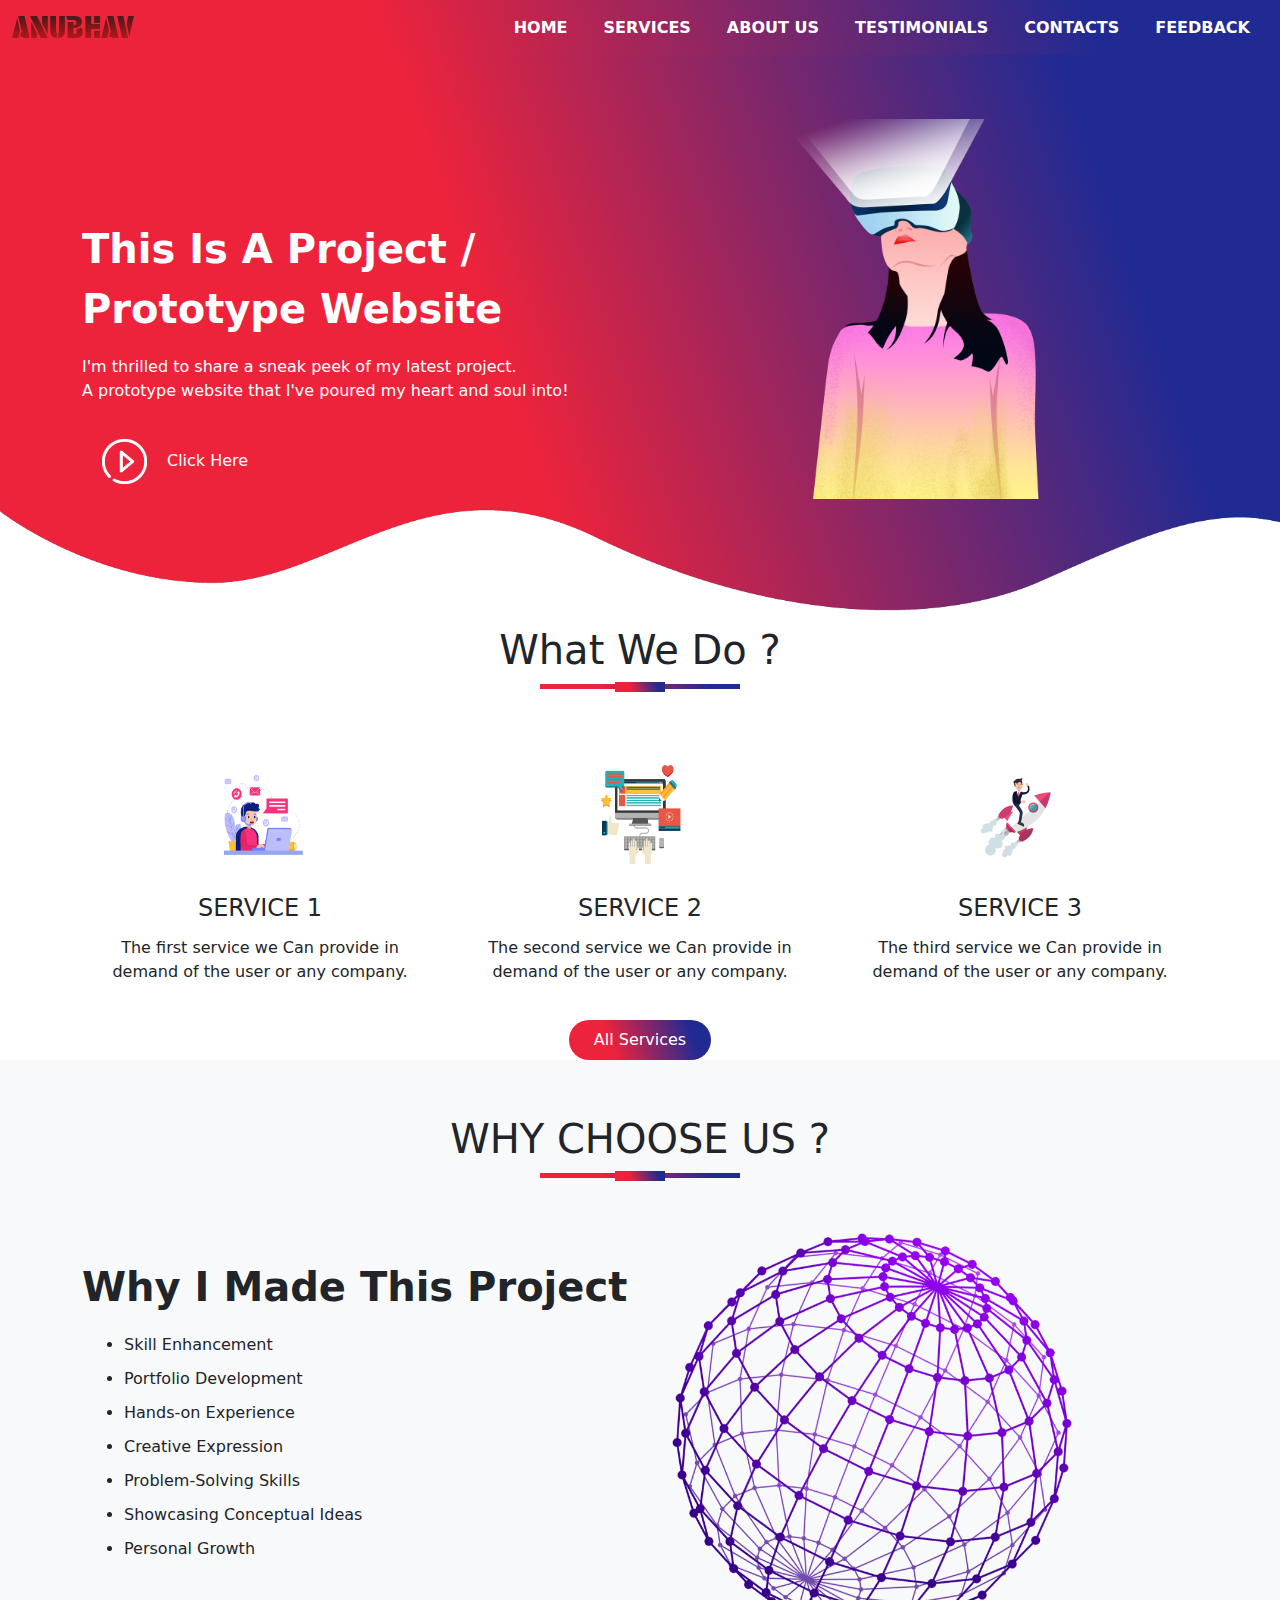
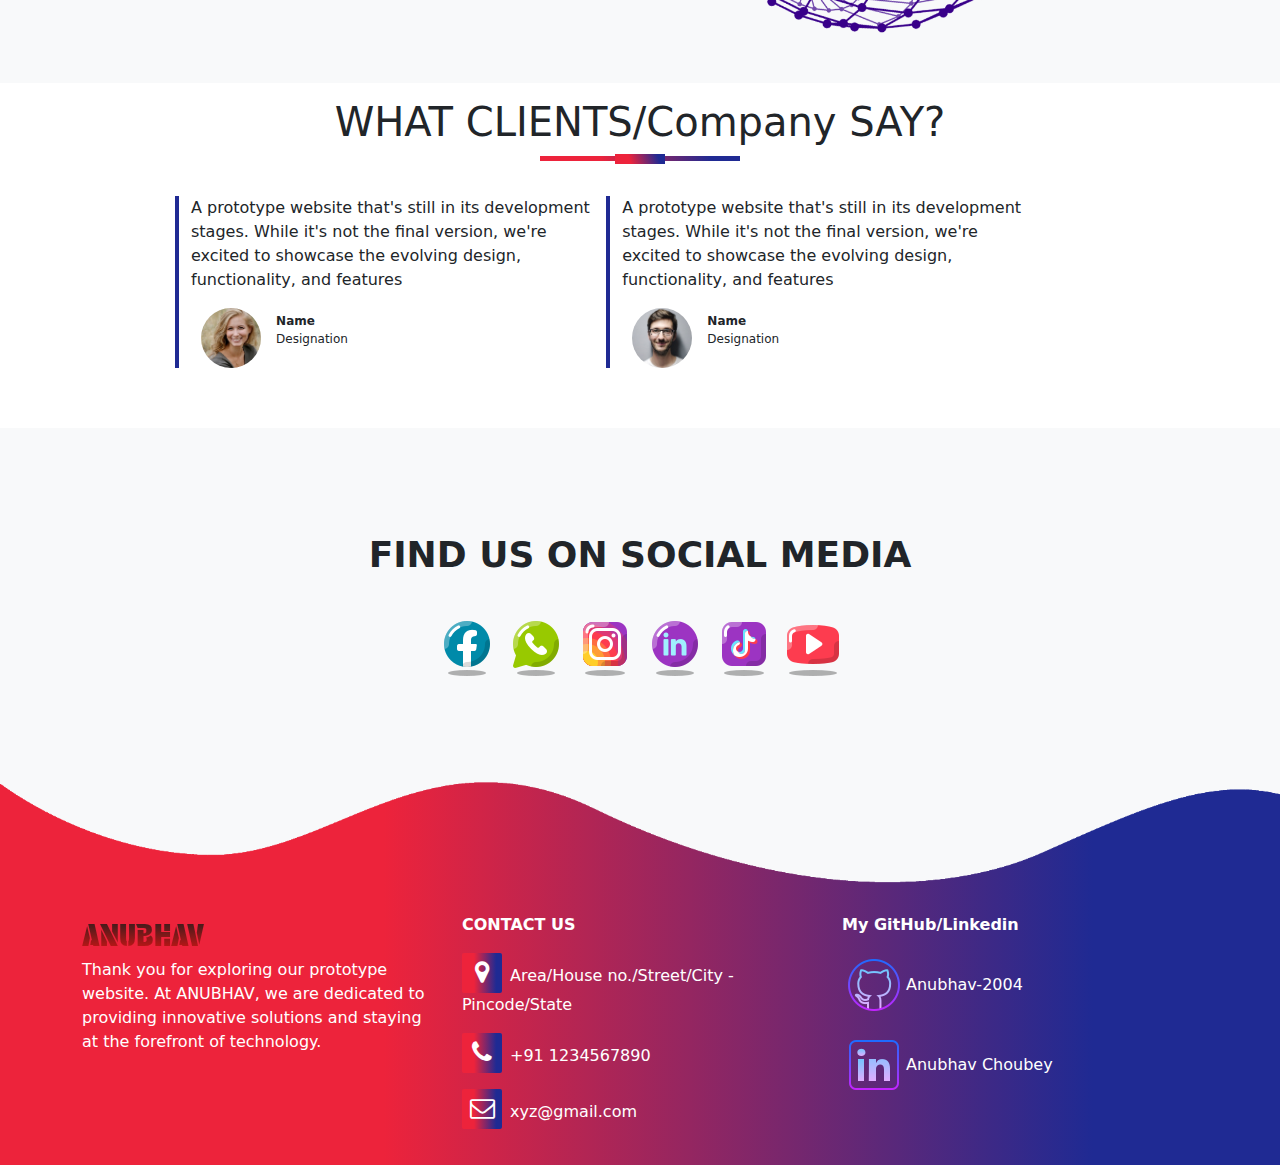
<file: project 3/index.html>
<html>
    <head>
        <title>Software Website for Techy Software</title>
        <link rel="stylesheet" href="style.css">
        <link href="https://cdn.jsdelivr.net/npm/bootstrap@5.3.2/dist/css/bootstrap.min.css" rel="stylesheet">
        <script src="https://cdn.jsdelivr.net/npm/bootstrap@5.3.2/dist/js/bootstrap.bundle.min.js"></script>
        <!--<link rel="stylesheet" href="https://cdn.jsdelivr.net/npm/@fortawesome/fontawesome-free@6.4.2/css/fontawesome.min.css">-->
        <link 
        href="http://cdnjs.cloudflare.com/ajax/libs/font-awesome/4.3.0/css/font-awesome.css" 
        rel="stylesheet"  type='text/css'>
        <link rel="preconnect" href="https://fonts.googleapis.com">
        <link rel="preconnect" href="https://fonts.gstatic.com" crossorigin>
        <link href="https://fonts.googleapis.com/css2?family=Protest+Guerrilla&family=Protest+Revolution&display=swap" rel="stylesheet">

</head>
<body>
    <section id="nav-bar">
        <nav class="navbar navbar-expand-lg bg-body-tertiary">
            <div class="container-fluid">
              <a class="navbar-brand" href="#"><b class="b1">ANUBHAV</b></a>
              <button class="navbar-toggler" type="button" data-bs-toggle="collapse" data-bs-target="#navbarNav" aria-controls="navbarNav" aria-expanded="false" aria-label="Toggle navigation">
                <i class="fa fa-bars"></i>
              </button>
              <div class="collapse navbar-collapse" id="navbarNav">
                <ul class="navbar-nav ms-auto">
                  <li class="nav-item">
                    <a class="nav-link active" href="#">HOME</a>
                  </li>
                  <li class="nav-item">
                    <a class="nav-link" href="#services">SERVICES</a>
                  </li>
                  <li class="nav-item">
                    <a class="nav-link" href="#about-us">ABOUT US</a>
                  </li>
                  <li class="nav-item">
                    <a class="nav-link" href="#testimonials">TESTIMONIALS</a>
                  </li>
                  <li class="nav-item">
                    <a class="nav-link" href="#footer">CONTACTS</a>
                  </li>
                  <li class="nav-item">
                    <a class="nav-link" href="Feedback.php">FEEDBACK</a>
                  </li>
                </ul>
              </div>
            </div>
          </nav>
    </section>
    <!------------banner section--------------->
    <section id="banner">
      <div class="container">
        <div class="row">
          <div class="col-md-6">
            <p class="promo-title">This Is A Project / Prototype Website</p>
            <p>I'm thrilled to share a sneak peek of my latest project.
               <br>A prototype website that I've poured my heart and soul into!</p>
               <a href="#"><img src="play.png" class="play-btn">Click Here</a>
            </div>
          <div class="col-md-6 text-center">
            <img src="vr.png" class="img-fluid">
          </div>
        </div>
      </div>
      <img src="images/wave1.png" class="bottom-img">
    </section>
    <!------------services section--------------->

    <section id="services">
      <div class="container text-center">
        <h1 class="title">What We Do ?</h1>
        <div class="row text-center">
          <div class="col-md-4 services">
            <img src="images/service 1.png" class="service-img">
            <h4>Service 1</h4>
            <p>The first service we Can provide in <br> demand of the 
              user or any company.
            </p>
          </div>
          <div class="col-md-4 services">
            <img src="images/service 2.png" class="service-img">
            <h4>Service 2</h4>
            <p>The second service we Can provide in <br> demand of the 
              user or any company.
            </p>
          </div>
          <div class="col-md-4 services">
            <img src="images/service 3.png" class="service-img">
            <h4>Service 3</h4>
            <p>The third service we Can provide in <br> demand of the 
              user or any company.
            </p>
          </div>
        </div>
        <button type="button" class="btn btn-primary">All Services</button>
      </div>
    </section>

        <!------------about-us section--------------->
<section id="about-us">
  <div class="container">
    <h1 class="title text-center">WHY CHOOSE US ?</h1>
    <div class="row">
      <div class="col-md-6 about-us">
        <p class="about-title">Why I Made This Project</p>
        <ul>
          <li>Skill Enhancement</li>
          <li>Portfolio Development</li>
          <li>Hands-on Experience</li>
          <li>Creative Expression</li>
          <li>Problem-Solving Skills</li>
          <li>Showcasing Conceptual Ideas</li>
          <li>Personal Growth</li>
        </ul>
      </div>
      <div class="col-md-6">
        <img src="images/network.png" class="img-fluid1">
      </div>
    </div>
  </div>
</section>

        <!------------Testimonials--------------->

        <section id="testimonials">
          <div class="container">
            <h1 class="title text-center">WHAT CLIENTS/Company SAY?</h1>
            <div class="row offset-1">
              <div class="col-md-5 testimonials">
                <p> A prototype website that's still in its development stages. While it's not the final version, 
                  we're excited to showcase the evolving design, functionality, and features</p>
                  <img src="images/user1.jpg">
                  <p class="user-details"><b>Name</b><br>Designation</p>
              </div>
              <div class="col-md-5 testimonials">
                <p> A prototype website that's still in its development stages. While it's not the final version, 
                  we're excited to showcase the evolving design, functionality, and features</p>
                  <img src="images/user2.jpg">
                  <p class="user-details"><b>Name</b><br>Designation</p>
              </div>
            </div>
          </div>
        </section>

                <!------------social media--------------->

                <section id="social-media">
                  <div class="container text-center">
                    <p>FIND US ON SOCIAL MEDIA</p>
                  </div>
                  <div class="social-icons text-center">
                    <a href="#"><img src="images/Facebook.png"></a>
                    <a href="#"><img src="images/Whatsapp.png"></a>
                    <a href="#"><img src="images/Instagram.png"></a>
                    <a href="#"><img src="images/Linkedin.png"></a>
                    <a href="#"><img src="images/tiktok.png"></a>
                    <a href="#"><img src="images/Youtube.png"></a>
                  </div>
                </section>

                <!------------footer section--------------->

                <section id="footer">
                  <img src="images/wave2.png" class="footer-img">
                  <div class="container">
                    <div class="row">
                      <div class="col-md-4 footer-box">
                        <a class="navbar-brand" href="#"><b class="b1">ANUBHAV</b></a>
                        <p>Thank you for exploring our prototype website. 
                          At ANUBHAV, we are dedicated to providing innovative solutions and staying at the forefront of technology.</p>
                      </div>
                      <div class="col-md-4 footer-box">
                        <p><b>CONTACT US</b></p>
                        <p><i class="fa fa-map-marker"></i>Area/House no./Street/City - Pincode/State</p>
                        <p><i class="fa fa-phone"></i>+91 1234567890</p>
                        <p><i class="fa fa-envelope-o"></i>xyz@gmail.com</p>
                      </div>
                      <div class="col-md-4 footer-box">
                        <p><b>My GitHub/Linkedin</b></p>
                        <p><a href="https://github.com/Anubhav-2004"><img src="images/Github.png"></a>Anubhav-2004</p>
                        <p><a href="https://www.linkedin.com/in/anubhav-choubey-653680150/"><img src="images/Link.png"></a>Anubhav Choubey</p>
                      </div>
                    </div>
                  </div>
                </section>
</body>
</html>
</file>
<file: project 3/style.css>
*
{
    margin: 0px;
    padding: 0px;

}
body{
    font-family: sans-serif;
    margin: 0px;
    padding:0px;
}
#nav-bar
{
    position: sticky;
    top: 0;
    z-index: 10;
}
.navbar
{
    background-image: linear-gradient(70.8deg, rgb(237, 35, 59) 30%, rgb(31, 42, 147) 85.4%);
    padding: 0 !important;
}
.b1
{
    font-family: "Protest Guerrilla", sans-serif;
    font-weight: 400;
    font-style: normal;
    background: -webkit-linear-gradient(#221d1d, #d81515);
    -webkit-background-clip: text;
    -webkit-text-fill-color: transparent;
    font-size: 30;
}
.navbar-nav li
{
    padding: 0 10px;
}
.navbar-nav li a
{
    color: #fff !important;
    font-weight: 600;
    float: right;
    text-align: left;
}
.fa-bars
{
    color: #fff;
    font-size: 30px !important;
}
.navbar-toggler
{
    outline: none !important;
}

/*-----------------banner section----------------------*/

#banner
{
    background-image: linear-gradient(70.8deg, rgb(237, 35, 59) 40%, rgb(31, 42, 147) 85.4%);
    color: white;
    padding-top: 5%;
}
.promo-title
{
    font-size: 40px;
    font-weight: 600;
    margin-top: 100px;
}
.play-btn
{
    width: 45px;
    margin: 20px;
}
#banner a{
    color: #fff;
    text-decoration: none;
}
.img-fluid
{
    height: 380px;
    width: 380px;
}
.bottom-img
{
    width: 100%;
}

/*-----------------service section----------------------*/

.service-img
{
    height: 100px;
    width: 100px;
    margin-top: 20px;
}
.services
{
    padding: 20px;
}
.services h4
{
    padding: 5px;
    margin-top: 25px;
    text-transform: uppercase;
}
.title::before
{
    text-transform: uppercase;
    content: '';
    background: linear-gradient(70.8deg, rgb(237, 35, 59) 30%, rgb(31, 42, 147) 85.4%);
    height: 5px;
    width: 200px;
    margin-left: auto;
    margin-right: auto;
    display: block;
    transform: translateY(63px);
    
}
.title::after
{
    text-transform: uppercase;
    content: '';
    background: linear-gradient(70.8deg, rgb(237, 35, 59) 30%, rgb(31, 42, 147) 85.4%);
    height: 10px;
    width: 50px;
    margin-left: auto;
    margin-right: auto;
    margin-bottom: 40px;
    display: block;
    transform: translateY(8px);

}
#services .btn-primary
{
    box-shadow: none;
    padding: 8px 25px;
    border: none;
    border-radius: 20px;
    background: linear-gradient(70.8deg, rgb(237, 35, 59) 30%, rgb(31, 42, 147) 85.4%);
}

/*-----------------about-us section----------------------*/

#about-us
{
    background: #f8f9fa;
    padding-bottom: 50px;
    padding-top: 50px;
}
.about-title
{
    font-size: 40px;
    font-weight: 600;
    margin-top: 8%;
}
.img-fluid1
{
    height: 400px;
    width: 400px;
    margin-top: 20px;
    margin-left: 20px;
}
#about-us ul li
{
    margin: 10px 0;
}
#about-us ul
{
    margin-left: 10px;
}

/*-----------------testimonial section----------------------*/

#testimonials
{
    margin: 10px 0;

}
.testimonials
{
    border-left: 4px solid rgb(31, 42, 147);
    margin-top: 50px;
    margin-bottom: 50px;
}
.testimonials img
{
    height: 60px;
    width: 60px;
    border-radius: 50%;
    margin: 0 10px;
}
.user-details
{
    display: inline-block;
    font-size: 12px;
}

/*-----------------social media section----------------------*/

#social-media
{
    background: #f8f9fa;
    padding: 100px 0;
}
#social-media p{
    font-size: 36px;
    font-weight: 600;
    margin-bottom: 30px;
}
.social-icons img
{
    transition: 0.5s;
}
.social-icons a:hover img
{
    transform: translateY(-10px);
}

/*-----------------footer section----------------------*/

#footer
{
    background-image: linear-gradient(to right, rgb(237, 35, 59) 30%, rgb(31, 42, 147) 85.4%);
    color: #fff;
}
.footer-img
{
    width: 100%;
}
.footer-box
{
    padding: 20px;
}
.footer-box .fa
{
    margin-right: 8px;
    font-size: 25px;
    height: 40px;
    width: 40px;
    text-align: center;
    padding-top: 7px;
    border-radius: 2px;
    background-image: linear-gradient(to right, rgb(237, 35, 59) 30%, rgb(31, 42, 147) 85.4%);
}
/*------------------Feedback section--------------------*/
.x {
    background:  #f8f9fa; 
    color: black;
    padding: 50px;
    text-align: center;
    border-radius: 10px;
    border: 2px solid transparent;
    background-clip: padding-box;
    display: flex;
    flex-direction: column;
    align-items: center;
    justify-content: center;
}
.p1 {
    font-size: 28px;
    color: black;
    margin-bottom: 20px;
}

.z {
    display: grid;
    grid-template-columns: repeat(2, 1fr);
    gap: 20px;
    text-align: left;
    max-width: 600px; /* Set a maximum width for the table */
    margin: 0 auto; /* Center the table horizontally */
}

label {
    font-size: 16px;
    color: black;
    display: block;
    margin-bottom: 8px;
}

.t3,
.t1,
.t2 {
    width: 100%;
    padding: 10px;
    border: none;
    border-radius: 4px;
    margin-bottom: 16px;
    background-clip: padding-box;
}

.z table {
    border: 2px solid linear-gradient(70.8deg, rgb(237, 35, 59) 30%, rgb(31, 42, 147) 85.4%);
    border-collapse: collapse;
    width: 100%;
}

.z td {
    border: none;
    padding: 10px;
}

.b2 {
    background-color: transparent;
    color: #007bff;
    padding: 10px 20px;
    font-size: 18px;
    border: 2px solid transparent;
    border-radius: 4px;
    cursor: pointer;
    transition: background-color 0.3s, color 0.3s, border-color 0.3s;
}

.b2:hover {
    background-color: #0056b3;
    color: #fff;
    border-color: #fff;
}

@media (max-width: 768px) {
    .z {
        grid-template-columns: 1fr;
    }
}

@media (max-width: 576px) {
    .x {
        padding: 20px;
    }

    .z {
        grid-template-columns: 1fr;
    }

    .t3,
    .t1,
    .t2 {
        margin-bottom: 10px;
    }

    .b2 {
        padding: 8px 15px;
        font-size: 16px;
    }
}
</file>
